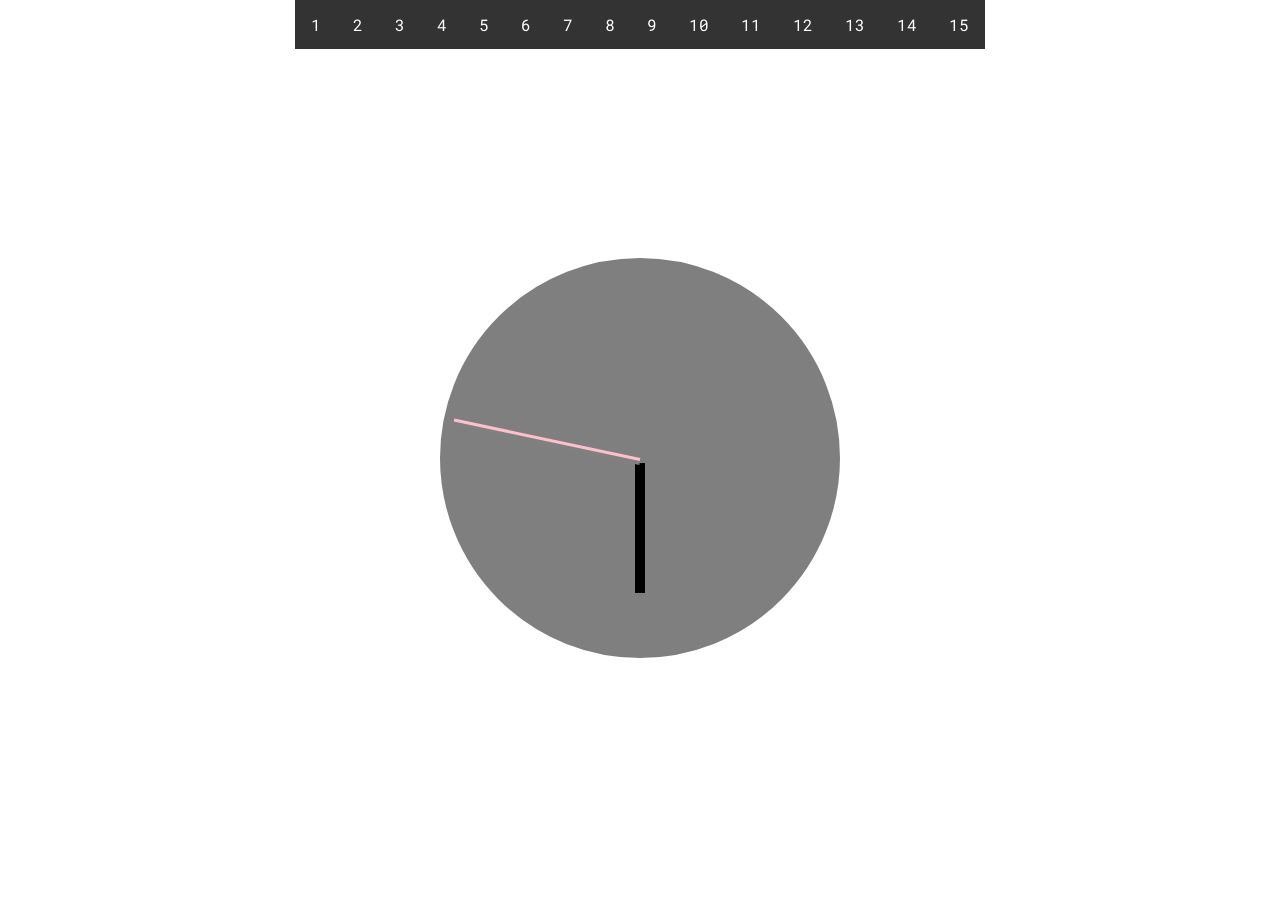
<file: index.html>
<!DOCTYPE html>
<html>
  <head>
    <meta charset="UTF-8">
    <title>Javascript Challenges</title>
    <link rel="stylesheet" href="./styles/nav_bar.css">
    <link rel="stylesheet" href="./styles/daytwo_clock.css">
    <link rel="shortcut icon" href="./images/favicon.ico" type="image/x-icon">
    <link rel="icon" href="./images/favicon.ico" type="image/x-icon">
    <link href="https://fonts.googleapis.com/css?family=Roboto+Mono&display=swap" rel="stylesheet">
  </head>
  <body>
    <ul class="nav_bar">
      <li><a href="index.html">1</a></li>
      <li><a href="daytwo_drumkit.html">2</a></li>
      <li><a href="day_three.html">3</a></li>
      <li><a href="day_four.html">4</a></li>
      <li><a href="day_five.html">5</a></li>
      <li><a href="day_six.html">6</a></li>
      <li><a href="day_seven.html">7</a></li>
      <li><a href="day_eight.html">8</a></li>
      <li><a href="day_nine.html">9</a></li>
      <li><a href="day_ten.html">10</a></li>
      <li><a href="day_eleven.html">11</a></li>
      <li><a href="day_twelve.html">12</a></li>
      <li><a href="day_thirteen.html">13</a></li>
      <li><a href="day_fourteen.html">14</a></li>
      <li><a href="day_fifteen.html">15</a></li>
    </ul>
    <div class="clock-border">
      <div class="hour"></div>
      <div class="minute"></div>
      <div class="second"></div>
    </div>
  <script src="./scripts/day_two_clock.js"></script>
  </body>
</html>
</file>
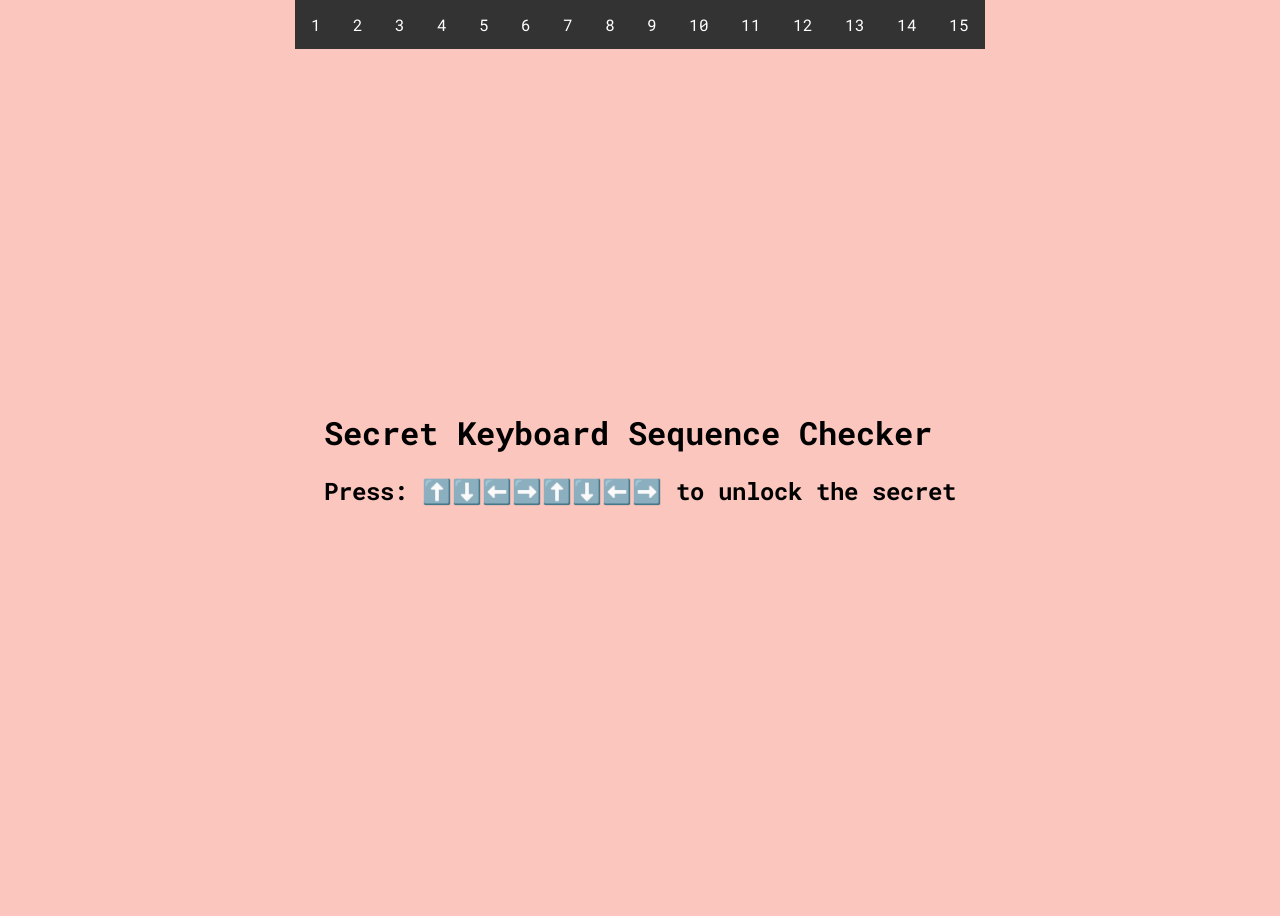
<file: day_eight.html>
<!DOCTYPE html>
<html lang="en">
<head>
  <meta charset="UTF-8">
  <title>Javascript Challenges</title>
  <link rel="stylesheet" href="./styles/nav_bar.css">
  <link rel="stylesheet" href="./styles/day_eight.css">
  <link rel="shortcut icon" href="./images/favicon.ico" type="image/x-icon">
  <link rel="icon" href="./images/favicon.ico" type="image/x-icon">
  <link href="https://fonts.googleapis.com/css?family=Roboto+Mono&display=swap" rel="stylesheet">
</head>
<body>
  <ul class="nav_bar">
    <li><a href="index.html">1</a></li>
    <li><a href="daytwo_drumkit.html">2</a></li>
    <li><a href="day_three.html">3</a></li>
    <li><a href="day_four.html">4</a></li>
    <li><a href="day_five.html">5</a></li>
    <li><a href="day_six.html">6</a></li>
    <li><a href="day_seven.html">7</a></li>
    <li><a href="day_eight.html">8</a></li>
    <li><a href="day_nine.html">9</a></li>
    <li><a href="day_ten.html">10</a></li>
    <li><a href="day_eleven.html">11</a></li>
    <li><a href="day_twelve.html">12</a></li>
    <li><a href="day_thirteen.html">13</a></li>
    <li><a href="day_fourteen.html">14</a></li>
    <li><a href="day_fifteen.html">15</a></li>
  </ul>
  <div class="replace-me">
    <h1>Secret Keyboard Sequence Checker</h1>
    <h2>Press: ⬆️⬇️⬅️➡️⬆️⬇️⬅️➡️ to unlock the secret</h2>
  </div>
<script src="./scripts/day_eight.js"></script>
</body>
</html>
</file>
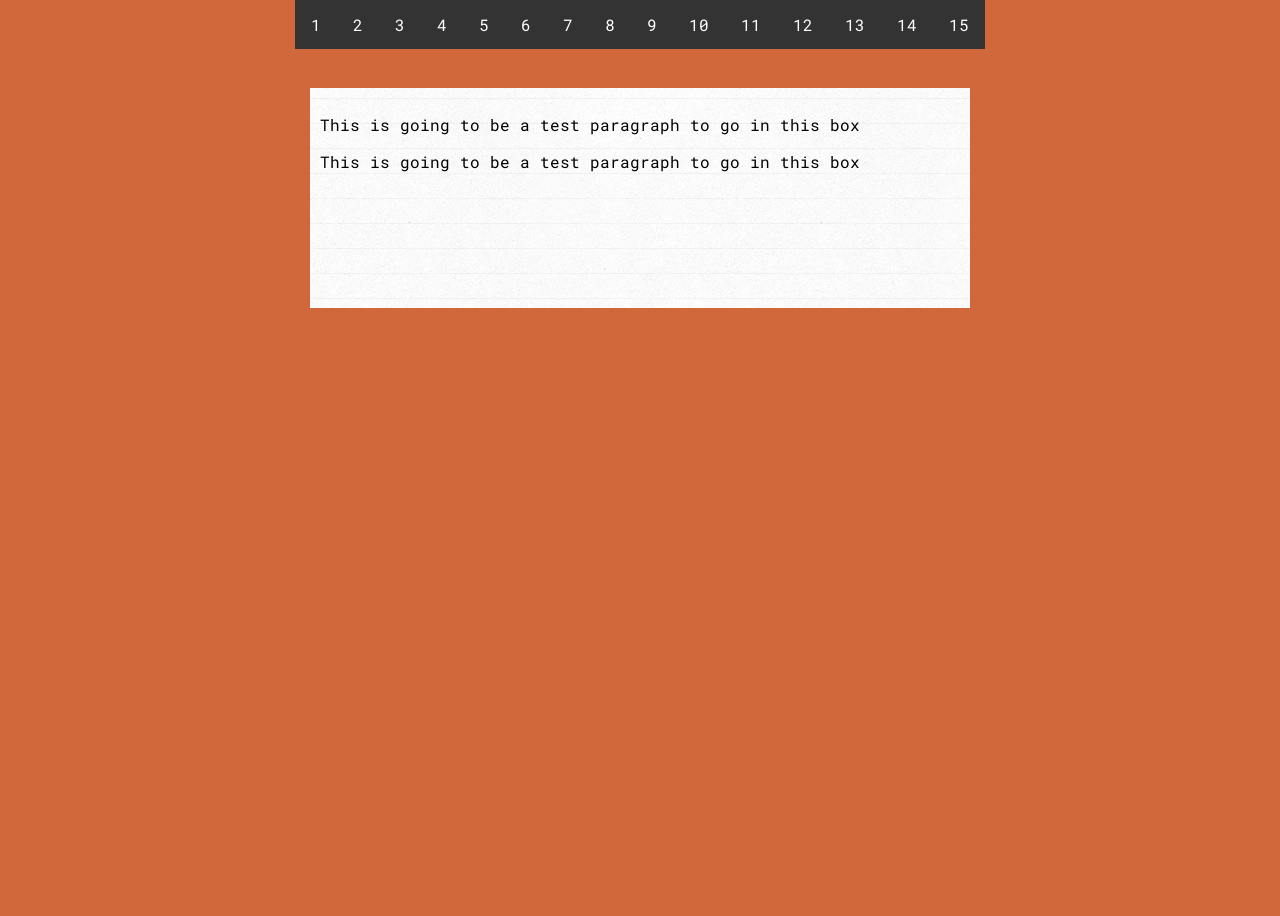
<file: day_fifteen.html>
<!DOCTYPE html>
<html lang="en">
<head>
  <meta charset="UTF-8">
  <title>Javascript Challenges</title>
  <link rel="stylesheet" href="./styles/nav_bar.css">
  <link rel="stylesheet" href="./styles/day_fifteen.css">
  <link rel="shortcut icon" href="./images/favicon.ico" type="image/x-icon">
  <link rel="icon" href="./images/favicon.ico" type="image/x-icon">
  <link href="https://fonts.googleapis.com/css?family=Roboto+Mono&display=swap" rel="stylesheet">
</head>
<body>
  <ul class="nav_bar">
    <li><a href="index.html">1</a></li>
    <li><a href="daytwo_drumkit.html">2</a></li>
    <li><a href="day_three.html">3</a></li>
    <li><a href="day_four.html">4</a></li>
    <li><a href="day_five.html">5</a></li>
    <li><a href="day_six.html">6</a></li>
    <li><a href="day_seven.html">7</a></li>
    <li><a href="day_eight.html">8</a></li>
    <li><a href="day_nine.html">9</a></li>
    <li><a href="day_ten.html">10</a></li>
    <li><a href="day_eleven.html">11</a></li>
    <li><a href="day_twelve.html">12</a></li>
    <li><a href="day_thirteen.html">13</a></li>
    <li><a href="day_fourteen.html">14</a></li>
    <li><a href="day_fifteen.html">15</a></li>
  </ul>
  <div class="notepad">
    <p>This is going to be a test paragraph to go in this box</p>
    <p>This is going to be a test paragraph to go in this box</p>
  </div>
<script src="./scripts/day_fifteen.js"></script>
</body>
</html>
</file>
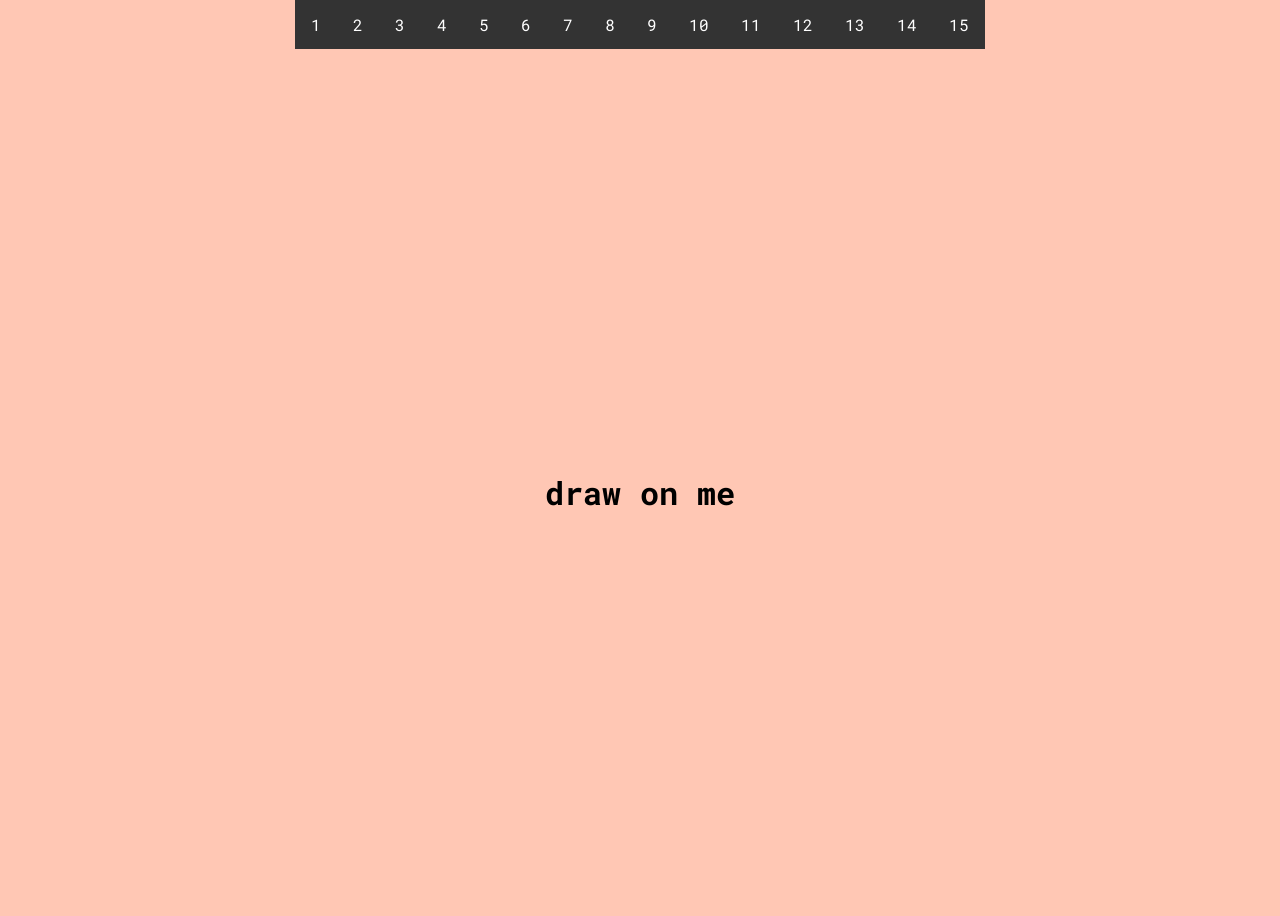
<file: day_five.html>
<!DOCTYPE html>
<html lang="en">
<head>
  <meta charset="UTF-8">
  <title>Javascript Challenges</title>
  <link rel="stylesheet" href="./styles/nav_bar.css">
  <link rel="stylesheet" href="./styles/day_five.css">
  <link rel="shortcut icon" href="./images/favicon.ico" type="image/x-icon">
  <link rel="icon" href="./images/favicon.ico" type="image/x-icon">
  <link href="https://fonts.googleapis.com/css?family=Roboto+Mono&display=swap" rel="stylesheet">
</head>
<body>
  <ul class="nav_bar">
    <li><a href="index.html">1</a></li>
    <li><a href="daytwo_drumkit.html">2</a></li>
    <li><a href="day_three.html">3</a></li>
    <li><a href="day_four.html">4</a></li>
    <li><a href="day_five.html">5</a></li>
    <li><a href="day_six.html">6</a></li>
    <li><a href="day_seven.html">7</a></li>
    <li><a href="day_eight.html">8</a></li>
    <li><a href="day_nine.html">9</a></li>
    <li><a href="day_ten.html">10</a></li>
    <li><a href="day_eleven.html">11</a></li>
    <li><a href="day_twelve.html">12</a></li>
    <li><a href="day_thirteen.html">13</a></li>
    <li><a href="day_fourteen.html">14</a></li>
    <li><a href="day_fifteen.html">15</a></li>
  </ul>
  <h1 class="titlecard">draw on me</h1>
  <canvas id="draw" width="800" height="800" class="canvas"> </canvas>
<script src="./scripts/day_five.js"></script>
</body>
</html>
</file>
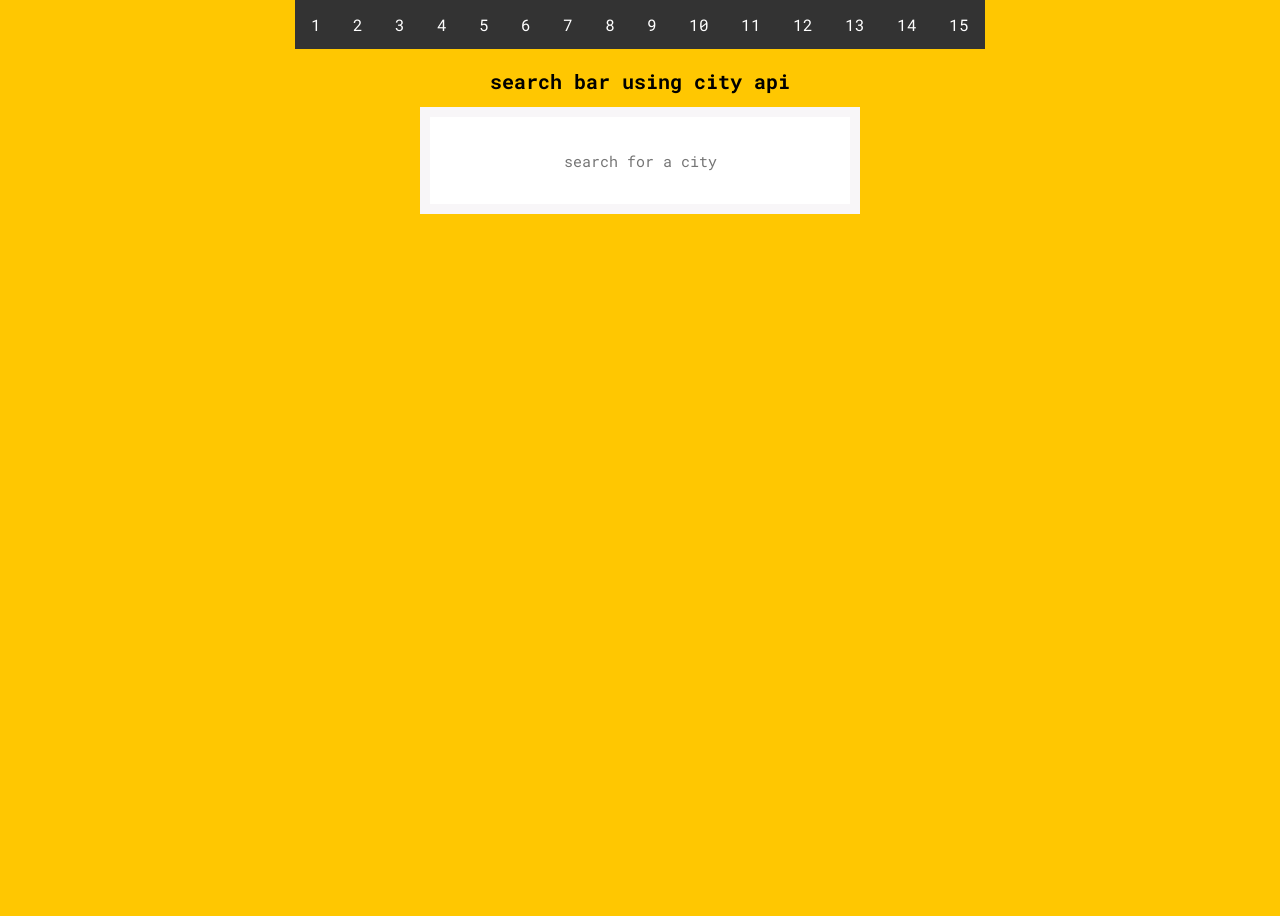
<file: day_four.html>
<!DOCTYPE html>
<html lang="en">
<head>
  <meta charset="UTF-8">
  <title>Javascript Challenges</title>
  <link rel="shortcut icon" href="./images/favicon.ico" type="image/x-icon">
  <link rel="icon" href="./images/favicon.ico" type="image/x-icon">
  <link href="https://fonts.googleapis.com/css?family=Roboto+Mono&display=swap" rel="stylesheet">
  <link rel="stylesheet" href="./styles/day_four.css">
  <link rel="stylesheet" href="./styles/nav_bar.css">
</head>
<body>
  <ul class="nav_bar">
    <li><a href="index.html">1</a></li>
    <li><a href="daytwo_drumkit.html">2</a></li>
    <li><a href="day_three.html">3</a></li>
    <li><a href="day_four.html">4</a></li>
    <li><a href="day_five.html">5</a></li>
    <li><a href="day_six.html">6</a></li>
    <li><a href="day_seven.html">7</a></li>
    <li><a href="day_eight.html">8</a></li>
    <li><a href="day_nine.html">9</a></li>
    <li><a href="day_ten.html">10</a></li>
    <li><a href="day_eleven.html">11</a></li>
    <li><a href="day_twelve.html">12</a></li>
    <li><a href="day_thirteen.html">13</a></li>
    <li><a href="day_fourteen.html">14</a></li>
    <li><a href="day_fifteen.html">15</a></li>
  </ul>
  <h1 class='title'>search bar using city api</h1>
  <input type="text" id="input" placeholder="search for a city" autocomplete="off">
  <ul id="list">
  </ul>
<script src="./scripts/day_four_cities.js" ></script>
</body>
</html>
</file>
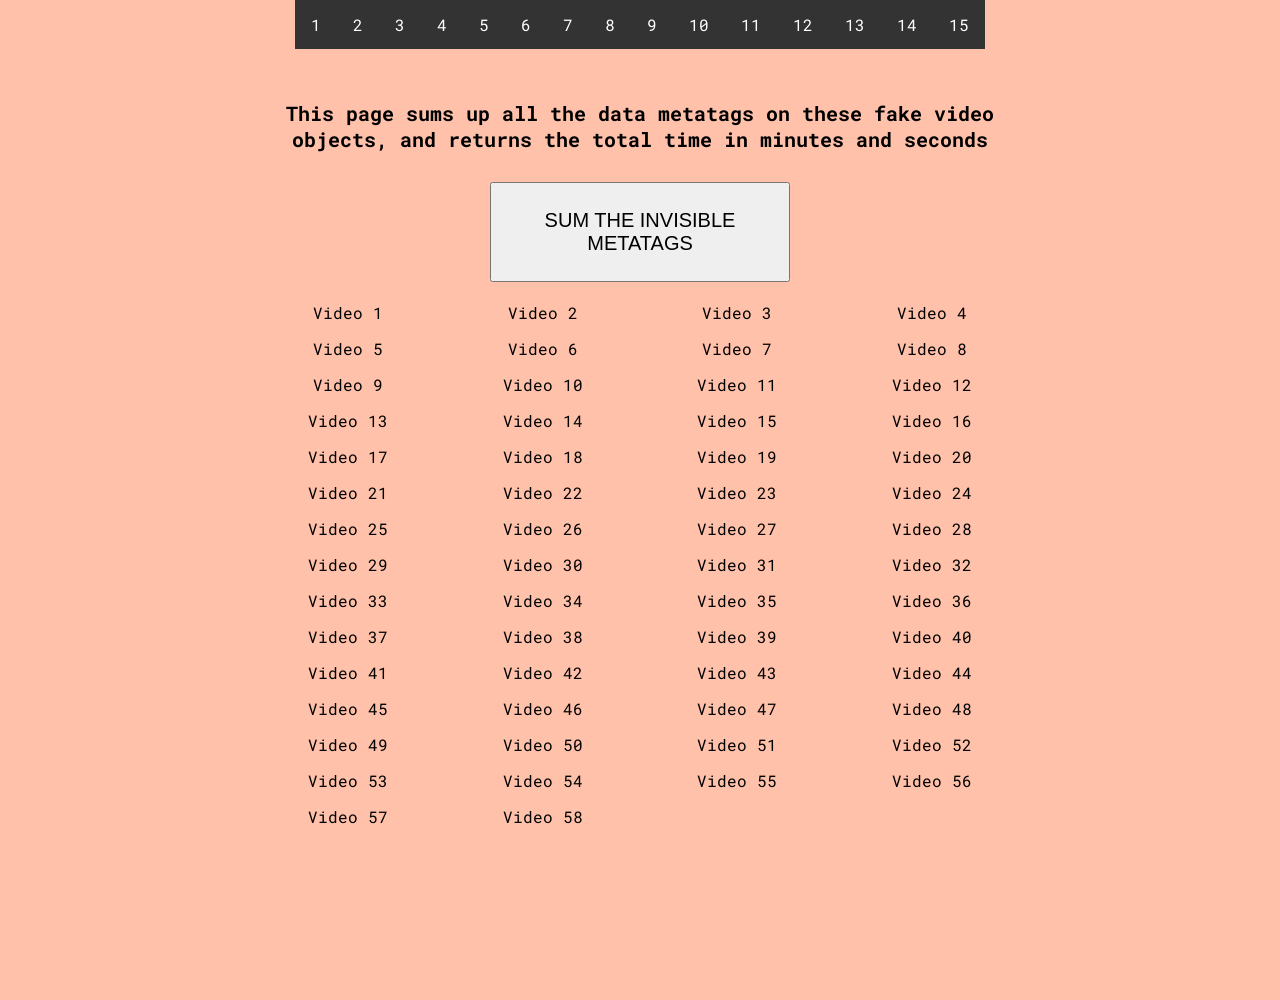
<file: day_fourteen.html>
<!DOCTYPE html>
<html lang="en">
<head>
  <meta charset="UTF-8">
  <title>Javascript Challenges</title>
  <link rel="stylesheet" href="./styles/nav_bar.css">
  <link rel="stylesheet" href="./styles/day_fourteen.css">
  <link rel="shortcut icon" href="./images/favicon.ico" type="image/x-icon">
  <link rel="icon" href="./images/favicon.ico" type="image/x-icon">
  <link href="https://fonts.googleapis.com/css?family=Roboto+Mono&display=swap" rel="stylesheet">
</head>
<body>
  <ul class="nav_bar">
    <li><a href="index.html">1</a></li>
    <li><a href="daytwo_drumkit.html">2</a></li>
    <li><a href="day_three.html">3</a></li>
    <li><a href="day_four.html">4</a></li>
    <li><a href="day_five.html">5</a></li>
    <li><a href="day_six.html">6</a></li>
    <li><a href="day_seven.html">7</a></li>
    <li><a href="day_eight.html">8</a></li>
    <li><a href="day_nine.html">9</a></li>
    <li><a href="day_ten.html">10</a></li>
    <li><a href="day_eleven.html">11</a></li>
    <li><a href="day_twelve.html">12</a></li>
    <li><a href="day_thirteen.html">13</a></li>
    <li><a href="day_fourteen.html">14</a></li>
    <li><a href="day_fifteen.html">15</a></li>
  </ul>
  <h1 class="page-title">This page sums up all the data metatags on these fake video objects, and returns the total time in minutes and seconds</h1>
  <button class="button">SUM THE INVISIBLE METATAGS</button>
  <ul class="videos">
    <li data-time="5:43">
      Video 1
    </li>
    <li data-time="2:33">
      Video 2
    </li>
    <li data-time="3:45">
      Video 3
    </li>
    <li data-time="0:47">
      Video 4
    </li>
    <li data-time="5:21">
      Video 5
    </li>
    <li data-time="6:56">
      Video 6
    </li>
    <li data-time="3:46">
      Video 7
    </li>
    <li data-time="5:25">
      Video 8
    </li>
    <li data-time="3:14">
      Video 9
    </li>
    <li data-time="3:31">
      Video 10
    </li>
    <li data-time="5:59">
      Video 11
    </li>
    <li data-time="3:07">
      Video 12
    </li>
    <li data-time="11:29">
      Video 13
    </li>
    <li data-time="8:57">
      Video 14
    </li>
    <li data-time="5:49">
      Video 15
    </li>
    <li data-time="5:52">
      Video 16
    </li>
    <li data-time="5:50">
      Video 17
    </li>
    <li data-time="9:13">
      Video 18
    </li>
    <li data-time="11:51">
      Video 19
    </li>
    <li data-time="7:58">
      Video 20
    </li>
    <li data-time="4:40">
      Video 21
    </li>
    <li data-time="4:45">
      Video 22
    </li>
    <li data-time="6:46">
      Video 23
    </li>
    <li data-time="7:24">
      Video 24
    </li>
    <li data-time="7:12">
      Video 25
    </li>
    <li data-time="5:23">
      Video 26
    </li>
    <li data-time="3:34">
      Video 27
    </li>
    <li data-time="8:22">
      Video 28
    </li>
    <li data-time="5:17">
      Video 29
    </li>
    <li data-time="3:10">
      Video 30
    </li>
    <li data-time="4:43">
      Video 31
    </li>
    <li data-time="19:43">
      Video 32
    </li>
    <li data-time="0:47">
      Video 33
    </li>
    <li data-time="0:47">
      Video 34
    </li>
    <li data-time="3:14">
      Video 35
    </li>
    <li data-time="3:59">
      Video 36
    </li>
    <li data-time="2:43">
      Video 37
    </li>
    <li data-time="4:17">
      Video 38
    </li>
    <li data-time="6:56">
      Video 39
    </li>
    <li data-time="3:05">
      Video 40
    </li>
    <li data-time="2:06">
      Video 41
    </li>
    <li data-time="1:59">
      Video 42
    </li>
    <li data-time="1:49">
      Video 43
    </li>
    <li data-time="3:36">
      Video 44
    </li>
    <li data-time="7:10">
      Video 45
    </li>
    <li data-time="3:44">
      Video 46
    </li>
    <li data-time="3:44">
      Video 47
    </li>
    <li data-time="4:36">
      Video 48
    </li>
    <li data-time="3:16">
      Video 49
    </li>
    <li data-time="1:10">
      Video 50
    </li>
    <li data-time="6:10">
      Video 51
    </li>
    <li data-time="2:14">
      Video 52
    </li>
    <li data-time="3:44">
      Video 53
    </li>
    <li data-time="5:05">
      Video 54
    </li>
    <li data-time="6:03">
      Video 55
    </li>
    <li data-time="12:39">
      Video 56
    </li>
    <li data-time="1:56">
      Video 57
    </li>
    <li data-time="4:04">
      Video 58
    </li>
  </ul>
<script src="./scripts/day_fourteen.js"></script>
</body>
</html>
</file>
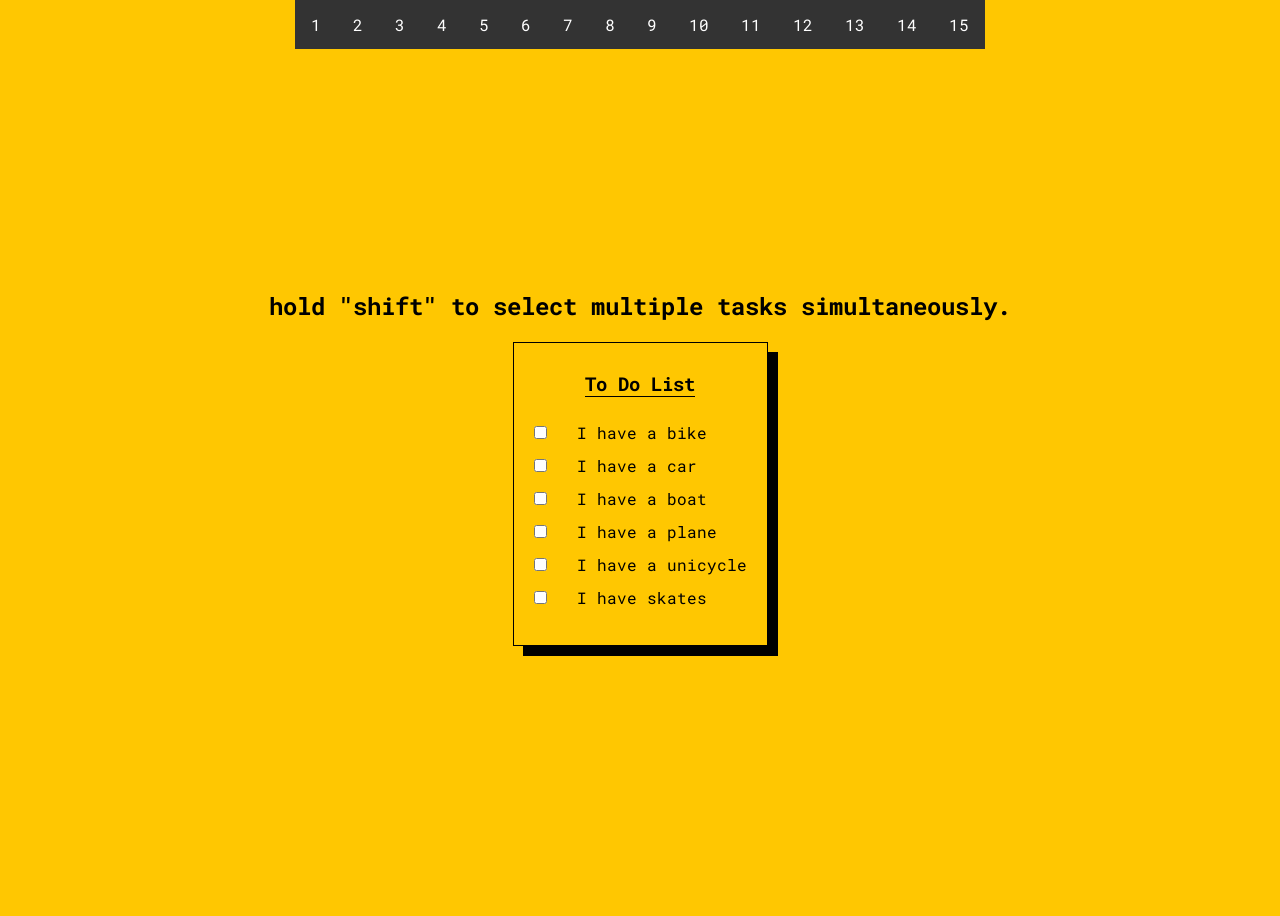
<file: day_six.html>
<!DOCTYPE html>
<html lang="en">
<head>
  <meta charset="UTF-8">
  <title>Javascript Challenges</title>
  <link rel="stylesheet" href="./styles/nav_bar.css">
  <link rel="stylesheet" href="./styles/day_six.css">
  <link rel="shortcut icon" href="./images/favicon.ico" type="image/x-icon">
  <link rel="icon" href="./images/favicon.ico" type="image/x-icon">
  <link href="https://fonts.googleapis.com/css?family=Roboto+Mono&display=swap" rel="stylesheet">
</head>
<body>
  <ul class="nav_bar">
    <li><a href="index.html">1</a></li>
    <li><a href="daytwo_drumkit.html">2</a></li>
    <li><a href="day_three.html">3</a></li>
    <li><a href="day_four.html">4</a></li>
    <li><a href="day_five.html">5</a></li>
    <li><a href="day_six.html">6</a></li>
    <li><a href="day_seven.html">7</a></li>
    <li><a href="day_eight.html">8</a></li>
    <li><a href="day_nine.html">9</a></li>
    <li><a href="day_ten.html">10</a></li>
    <li><a href="day_eleven.html">11</a></li>
    <li><a href="day_twelve.html">12</a></li>
    <li><a href="day_thirteen.html">13</a></li>
    <li><a href="day_fourteen.html">14</a></li>
    <li><a href="day_fifteen.html">15</a></li>
  </ul>
  <h2>hold "shift" to select multiple tasks simultaneously.</h2>
  <form class="form-work" action="">
    <h3 class="list-title">To Do List</h3>
    <div>
      <input class="checker" type="checkbox" id="vehicle1" name="vehicle1" value="Bike">
      <label class="label" for="vehicle1"> I have a bike</label><br>
      <input class="checker" type="checkbox" id="vehicle2" name="vehicle2" value="Car">
      <label class="label" for="vehicle2"> I have a car</label><br>
      <input class="checker "type="checkbox" id="vehicle3" name="vehicle3" value="Boat">
      <label class="label" for="vehicle3"> I have a boat</label><br>
      <input class="checker" type="checkbox" id="vehicle4" name="vehicle4" value="Plane">
      <label class="label" for="vehicle4"> I have a plane</label><br>
      <input class="checker" type="checkbox" id="vehicle5" name="vehicle5" value="Unicycle">
      <label class="label" for="vehicle5"> I have a unicycle</label><br>
      <input class="checker" type="checkbox" id="vehicle6" name="vehicle6" value="Skates">
      <label class="label" for="vehicle6"> I have skates</label><br><br>
    </div>
  </form>
<script src="./scripts/day_six.js"></script>
</body>
</html>
</file>
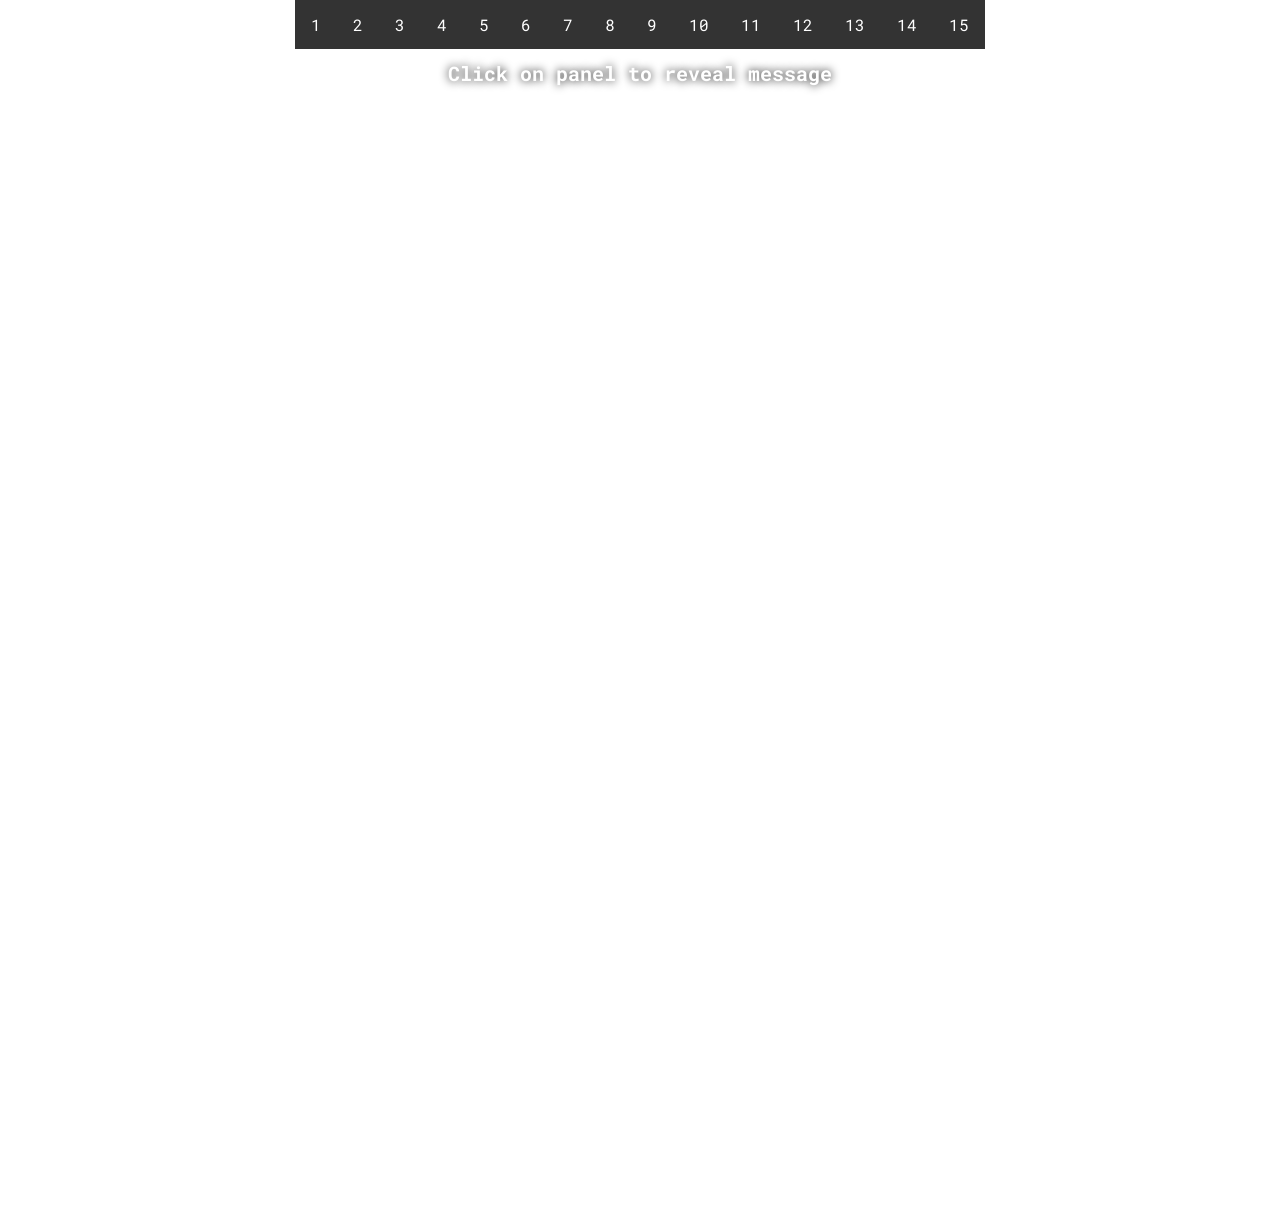
<file: day_ten.html>
<!DOCTYPE html>
<html lang="en">
<head>
  <meta charset="UTF-8">
  <title>Javascript Challenges</title>
  <link rel="stylesheet" href="./styles/nav_bar.css">
  <link rel="stylesheet" href="./styles/day_ten.css">
  <link rel="shortcut icon" href="./images/favicon.ico" type="image/x-icon">
  <link rel="icon" href="./images/favicon.ico" type="image/x-icon">
  <link href="https://fonts.googleapis.com/css?family=Roboto+Mono&display=swap" rel="stylesheet">
</head>
<body>
  <ul class="nav_bar">
    <li><a href="index.html">1</a></li>
    <li><a href="daytwo_drumkit.html">2</a></li>
    <li><a href="day_three.html">3</a></li>
    <li><a href="day_four.html">4</a></li>
    <li><a href="day_five.html">5</a></li>
    <li><a href="day_six.html">6</a></li>
    <li><a href="day_seven.html">7</a></li>
    <li><a href="day_eight.html">8</a></li>
    <li><a href="day_nine.html">9</a></li>
    <li><a href="day_ten.html">10</a></li>
    <li><a href="day_eleven.html">11</a></li>
    <li><a href="day_twelve.html">12</a></li>
    <li><a href="day_thirteen.html">13</a></li>
    <li><a href="day_fourteen.html">14</a></li>
    <li><a href="day_fifteen.html">15</a></li>
  </ul>
  <h1 class="page-title">Click on panel to reveal message</h1>
  <div class="panels">
    <div class="panel panel1">
      <h3>Keep</h3>
      <h3>It</h3>
      <h3>Fun</h3>
    </div>
    <div class="panel panel2">
      <h3>Now</h3>
      <h3>Or</h3>
      <h3>Never</h3>
    </div>
    <div class="panel panel3">
      <h3>Go</h3>
      <h3>For</h3>
      <h3>It</h3>
    </div>
    <div class="panel panel4">
      <h3>Rain</h3>
      <h3>Will</h3>
      <h3>Fall</h3>
    </div>
    <div class="panel panel5">
      <h3>Shoot</h3>
      <h3>The</h3>
      <h3>Moon</h3>
    </div>
  </div>
<script src="./scripts/day_ten.js"></script>
</body>
</html>
</file>
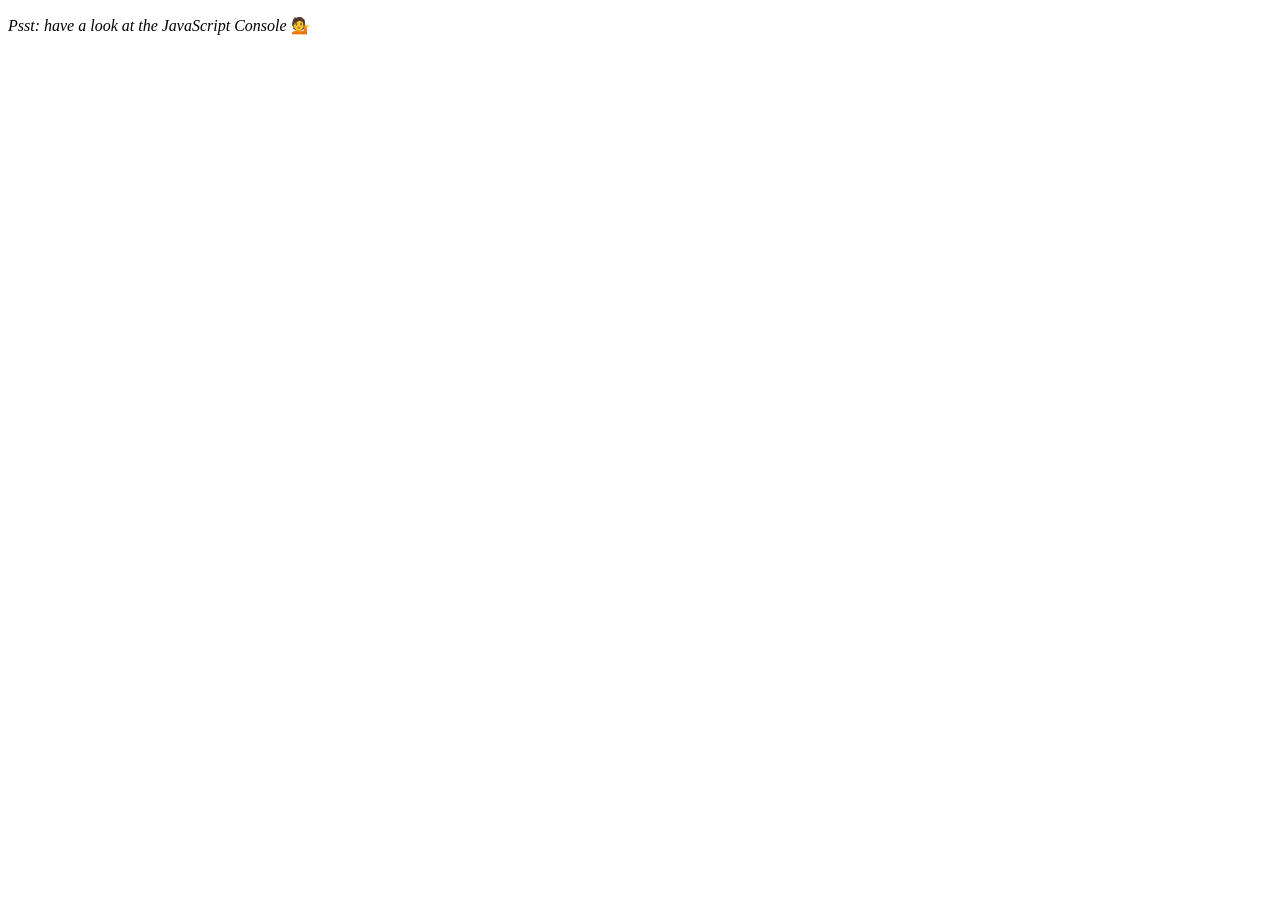
<file: day_test.html>
<!DOCTYPE html>
<html lang="en">
<head>
  <meta charset="UTF-8">
  <title>Array Cardio 💪</title>
</head>
<body>
  <p><em>Psst: have a look at the JavaScript Console</em> 💁</p>
  <script>
    // Get your shorts on - this is an array workout!
    // ## Array Cardio Day 1

    // Some data we can work with

    const inventors = [
      { first: 'Albert', last: 'Einstein', year: 1879, passed: 1955 },
      { first: 'Isaac', last: 'Newton', year: 1643, passed: 1727 },
      { first: 'Galileo', last: 'Galilei', year: 1564, passed: 1642 },
      { first: 'Marie', last: 'Curie', year: 1867, passed: 1934 },
      { first: 'Johannes', last: 'Kepler', year: 1571, passed: 1630 },
      { first: 'Nicolaus', last: 'Copernicus', year: 1473, passed: 1543 },
      { first: 'Max', last: 'Planck', year: 1858, passed: 1947 },
      { first: 'Katherine', last: 'Blodgett', year: 1898, passed: 1979 },
      { first: 'Ada', last: 'Lovelace', year: 1815, passed: 1852 },
      { first: 'Sarah E.', last: 'Goode', year: 1855, passed: 1905 },
      { first: 'Lise', last: 'Meitner', year: 1878, passed: 1968 },
      { first: 'Hanna', last: 'Hammarström', year: 1829, passed: 1909 }
    ];

    const people = ['Beck, Glenn', 'Becker, Carl', 'Beckett, Samuel', 'Beddoes, Mick', 'Beecher, Henry', 'Beethoven, Ludwig', 'Begin, Menachem', 'Belloc, Hilaire', 'Bellow, Saul', 'Benchley, Robert', 'Benenson, Peter', 'Ben-Gurion, David', 'Benjamin, Walter', 'Benn, Tony', 'Bennington, Chester', 'Benson, Leana', 'Bent, Silas', 'Bentsen, Lloyd', 'Berger, Ric', 'Bergman, Ingmar', 'Berio, Luciano', 'Berle, Milton', 'Berlin, Irving', 'Berne, Eric', 'Bernhard, Sandra', 'Berra, Yogi', 'Berry, Halle', 'Berry, Wendell', 'Bethea, Erin', 'Bevan, Aneurin', 'Bevel, Ken', 'Biden, Joseph', 'Bierce, Ambrose', 'Biko, Steve', 'Billings, Josh', 'Biondo, Frank', 'Birrell, Augustine', 'Black, Elk', 'Blair, Robert', 'Blair, Tony', 'Blake, William'];

    // Array.prototype.filter()
    // 1. Filter the list of inventors for those who were born in the 1500's

    const answerOne = inventors.filter (inventor => inventor.year < 1600 && inventor.year >= 1500 )

    // Array.prototype.map()
    // 2. Give us an array of the inventors first and last names

    inventors.map (inventor => `${inventor.first} ${inventor.last}`);

    // Array.prototype.sort()
    // 3. Sort the inventors by birthdate, oldest to youngest
    inventors.sort((a,b) => {
      if (a.year < b.year) {
        return 1;
      } else (a.year == b.year) {
        return 0;
      } else (a.year > b.year) {
        return -1;
      }
    });

    // Array.prototype.reduce()
    // 4. How many years did all the inventors live all together?

    // 5. Sort the inventors by years lived

    // 6. create a list of Boulevards in Paris that contain 'de' anywhere in the name
    // https://en.wikipedia.org/wiki/Category:Boulevards_in_Paris


    // 7. sort Exercise
    // Sort the people alphabetically by last name

    // 8. Reduce Exercise
    // Sum up the instances of each of these
    const data = ['car', 'car', 'truck', 'truck', 'bike', 'walk', 'car', 'van', 'bike', 'walk', 'car', 'van', 'car', 'truck' ];

  </script>
</body>
</html>
</file>
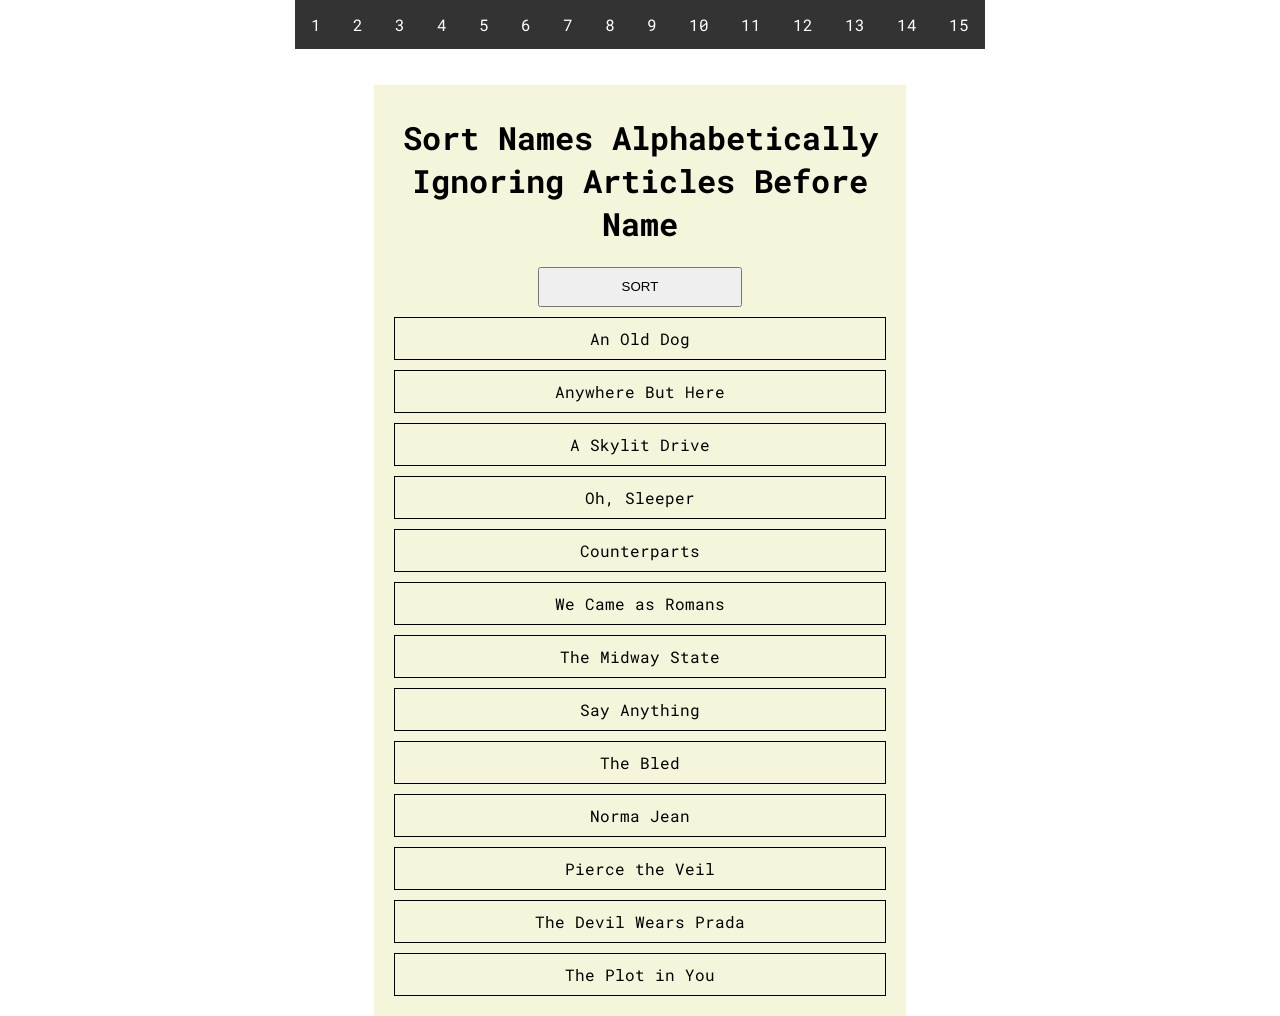
<file: day_thirteen.html>
<!DOCTYPE html>
<html lang="en">
<head>
  <meta charset="UTF-8">
  <title>Javascript Challenges</title>
  <link rel="stylesheet" href="./styles/nav_bar.css">
  <link rel="stylesheet" href="./styles/day_thirteen.css">
  <link rel="shortcut icon" href="./images/favicon.ico" type="image/x-icon">
  <link rel="icon" href="./images/favicon.ico" type="image/x-icon">
  <link href="https://fonts.googleapis.com/css?family=Roboto+Mono&display=swap" rel="stylesheet">
</head>
<body>
  <ul class="nav_bar">
    <li><a href="index.html">1</a></li>
    <li><a href="daytwo_drumkit.html">2</a></li>
    <li><a href="day_three.html">3</a></li>
    <li><a href="day_four.html">4</a></li>
    <li><a href="day_five.html">5</a></li>
    <li><a href="day_six.html">6</a></li>
    <li><a href="day_seven.html">7</a></li>
    <li><a href="day_eight.html">8</a></li>
    <li><a href="day_nine.html">9</a></li>
    <li><a href="day_ten.html">10</a></li>
    <li><a href="day_eleven.html">11</a></li>
    <li><a href="day_twelve.html">12</a></li>
    <li><a href="day_thirteen.html">13</a></li>
    <li><a href="day_fourteen.html">14</a></li>
    <li><a href="day_fifteen.html">15</a></li>
  </ul>
  <ul class="main-list">
    <h1 class="main-list-title">Sort Names Alphabetically Ignoring Articles Before Name</h1>
    <button class="main-list-button">SORT</button>
  </ul>
<script src="./scripts/day_thirteen.js"></script>
</body>
</html>
</file>
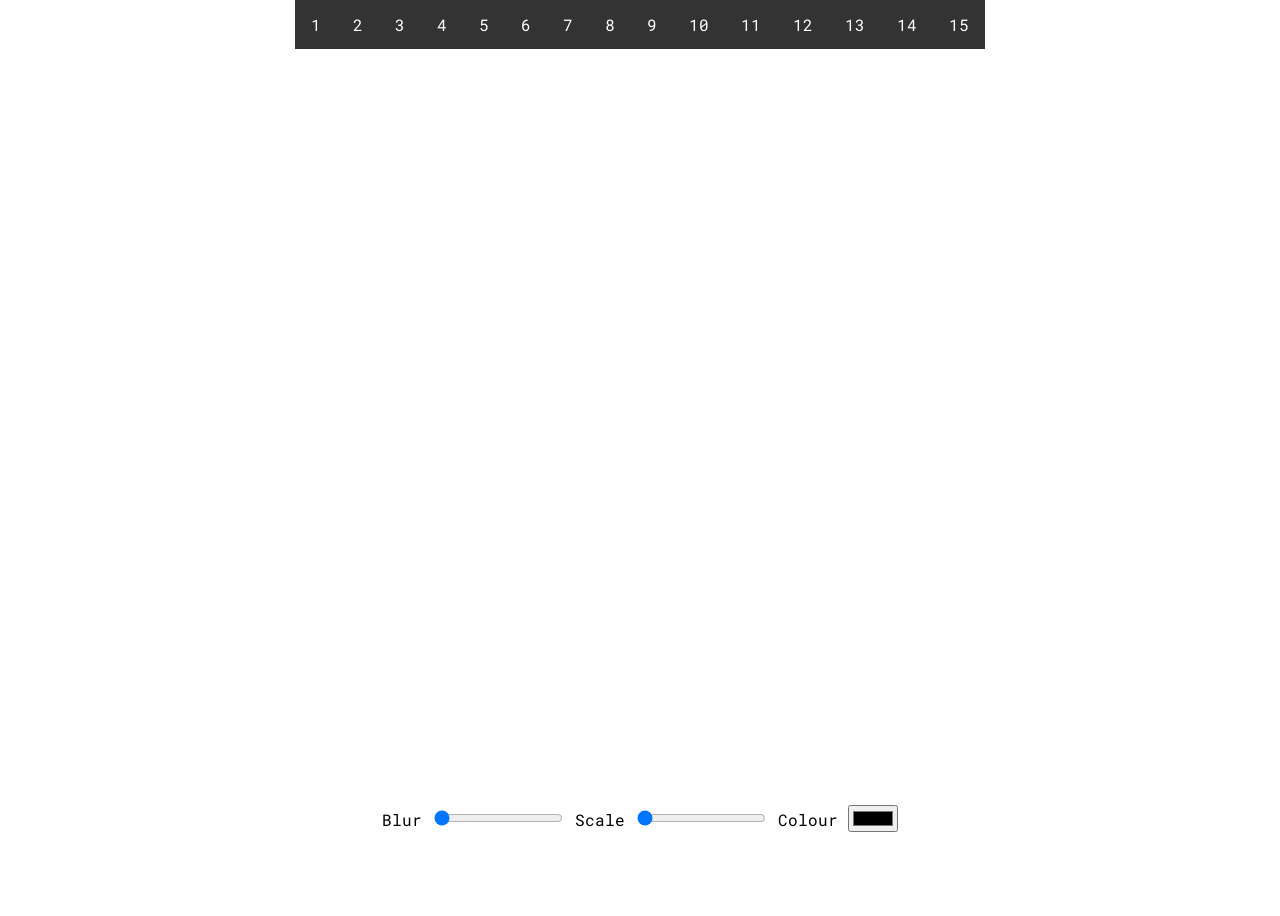
<file: day_three.html>
<!DOCTYPE html>
<html>
  <head>
    <meta charset="UTF-8">
    <title>Javascript Challenges</title>
    <link rel="stylesheet" href="./styles/nav_bar.css">
    <link rel="stylesheet" href="./styles/day_three.css">
    <link rel="shortcut icon" href="./images/favicon.ico" type="image/x-icon">
    <link rel="icon" href="./images/favicon.ico" type="image/x-icon">
    <link href="https://fonts.googleapis.com/css?family=Roboto+Mono&display=swap" rel="stylesheet">
  </head>
  <body>
  <ul class="nav_bar">
    <li><a href="index.html">1</a></li>
    <li><a href="daytwo_drumkit.html">2</a></li>
    <li><a href="day_three.html">3</a></li>
    <li><a href="day_four.html">4</a></li>
    <li><a href="day_five.html">5</a></li>
    <li><a href="day_six.html">6</a></li>
    <li><a href="day_seven.html">7</a></li>
    <li><a href="day_eight.html">8</a></li>
    <li><a href="day_nine.html">9</a></li>
    <li><a href="day_ten.html">10</a></li>
    <li><a href="day_eleven.html">11</a></li>
    <li><a href="day_twelve.html">12</a></li>
    <li><a href="day_thirteen.html">13</a></li>
    <li><a href="day_fourteen.html">14</a></li>
    <li><a href="day_fifteen.html">15</a></li>
  </ul>
    <div class="picture"></div>
    <div class='iputs'>
      <label for="blur">Blur</label>
      <input type="range" id="blur" name="blur" min="0" max="5" value="0">
      <label for="padding">Scale</label>
      <input type="range" id="padding" name="blur" min="50" max="80" value="0">
      <label for="color">Colour</label>
      <input type="color" id="color">
    </div>
  <script src="./scripts/day_three.js"></script>
  </body>
</html>
</file>
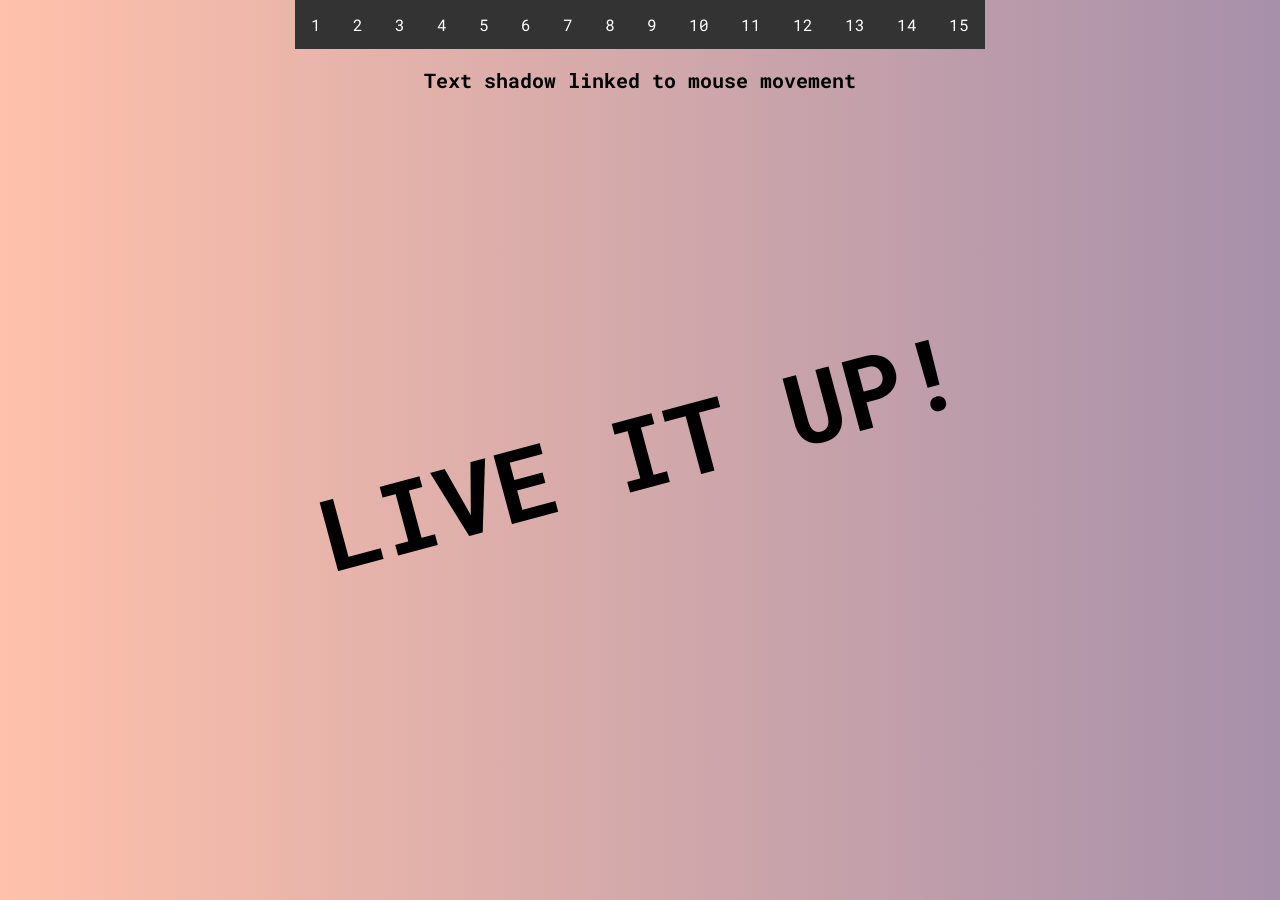
<file: day_twelve.html>
<!DOCTYPE html>
<html lang="en">
<head>
  <meta charset="UTF-8">
  <title>Javascript Challenges</title>
  <link rel="stylesheet" href="./styles/nav_bar.css">
  <link rel="stylesheet" href="./styles/day_twelve.css">
  <link rel="shortcut icon" href="./images/favicon.ico" type="image/x-icon">
  <link rel="icon" href="./images/favicon.ico" type="image/x-icon">
  <link href="https://fonts.googleapis.com/css?family=Roboto+Mono&display=swap" rel="stylesheet">
</head>
<body>
  <ul class="nav_bar">
    <li><a href="index.html">1</a></li>
    <li><a href="daytwo_drumkit.html">2</a></li>
    <li><a href="day_three.html">3</a></li>
    <li><a href="day_four.html">4</a></li>
    <li><a href="day_five.html">5</a></li>
    <li><a href="day_six.html">6</a></li>
    <li><a href="day_seven.html">7</a></li>
    <li><a href="day_eight.html">8</a></li>
    <li><a href="day_nine.html">9</a></li>
    <li><a href="day_ten.html">10</a></li>
    <li><a href="day_eleven.html">11</a></li>
    <li><a href="day_twelve.html">12</a></li>
    <li><a href="day_thirteen.html">13</a></li>
    <li><a href="day_fourteen.html">14</a></li>
    <li><a href="day_fifteen.html">15</a></li>
  </ul>
  <h2 class="intro-title">Text shadow linked to mouse movement</h2>
  <h1 class="title">LIVE IT UP!</h1>
<script src="./scripts/day_twelve.js"></script>
</body>
</html>
</file>
<file: styles/nav_bar.css>
.nav_bar {
  position: fixed;
  top: 0px;
  list-style-type: none;
  margin: auto;
  padding: 0;
  overflow: hidden;
  background-color: #333;
  font-family: 'Roboto Mono', monospace;
  z-index: 10000;
  width: fit-content;
  left: 0;
  right: 0;
  /* Change the link color to #111 (black) on hover */ }
  .nav_bar li {
    float: left; }
  .nav_bar li a {
    display: block;
    color: white;
    text-align: center;
    padding: 14px 16px;
    text-decoration: none; }
  .nav_bar li a:hover {
    background-color: #111; }

/*# sourceMappingURL=nav_bar.css.map */
</file>
<file: styles/daytwo_clock.css>
body {
  background-image: url("https://images.unsplash.com/photo-1530177150700-84cd9a3b059b?ixlib=rb-1.2.1&ixid=eyJhcHBfaWQiOjEyMDd9&auto=format&fit=crop&w=1834&q=80.jpg");
  background-size: cover;
  display: flex;
  justify-content: center;
  align-items: center;
  height: 100vh; }

.clock-border {
  height: 400px;
  width: 400px;
  background-color: rgba(1, 1, 1, 0.5);
  border-radius: 50%;
  display: inline-block;
  border: 10px solid white;
  position: relative; }

.hour {
  background-color: black;
  width: 130px;
  height: 10px;
  position: absolute;
  top: 50%;
  right: 50%;
  transform-origin: center right;
  transform: rotate(45deg);
  transition: all 0.5s;
  transition-timing-function: ease-in-out; }

.minute {
  background-color: grey;
  width: 190px;
  height: 7px;
  position: absolute;
  top: 50%;
  right: 50%;
  transform-origin: center right;
  transform: rotate(360deg);
  transition: all 0.5s;
  transition-timing-function: ease-in-out; }

.second {
  background-color: pink;
  width: 190px;
  height: 3px;
  position: absolute;
  top: 50%;
  right: 50%;
  transform-origin: center right;
  transform: rotate(90deg);
  transition: all 0.5s;
  transition-timing-function: ease-in-out; }

/*# sourceMappingURL=daytwo_clock.css.map */
</file>
<file: styles/day_eight.css>
body {
  height: 100vh;
  display: flex;
  flex-direction: column;
  align-items: center;
  justify-content: center;
  font-family: 'Roboto Mono', monospace;
  background-color: #FBC6BE;
}
</file>
<file: styles/day_fifteen.css>
body {
  background-color: #D1683B;
  min-height: 100vh;
  display: flex;
  justify-content: center;
  font-family: 'Roboto Mono', monospace;
}

.notepad {
  margin-top: 80px;
  background-image: url('../images/linedpaper.png');
  height: 200px;
  width: 50vw;
  background-repeat: repeat;
  padding: 10px
}
</file>
<file: styles/day_five.css>
body {
  background-color: #FFC7B4;
  height: 100vh;
  text-align: center;
  font-family: 'Roboto Mono', monospace;
  display: flex;
  align-items: center;
  flex-direction: column; }

.titlecard {
  position: fixed;
  top: 50vh;
  z-index: -100; }

/*# sourceMappingURL=day_five.css.map */
</file>
<file: styles/day_four.css>
body {
  background-color: #FFC701;
  height: 100vh;
  text-align: center;
  font-family: 'Roboto Mono', monospace;
  display: flex;
  align-items: center;
  flex-direction: column; }

input {
  flex: 0 0 auto;
  width: 400px;
  height: 67px;
  padding: 10px;
  border-style: solid;
  border-width: 10px;
  border-color: #F8F6F8;
  outline: none;
  font: 400 15px 'Roboto Mono';
  text-align: center; }

#list {
  list-style-type: none;
  padding-inline-start: 0px;
  width: 437px;
  margin: 0; }
  #list li {
    height: 80px;
    display: flex;
    flex-direction: row;
    align-items: center;
    justify-content: center;
    background-color: #F8F6F8;
    border-style: solid;
    border-width: 2px;
    border-color: black;
    margin: -3px; }

.highlight {
  background-color: #FFFF00; }

.title {
  margin-top: 60px;
  font-size: 20px; }

/*# sourceMappingURL=day_four.css.map */
</file>
<file: styles/day_fourteen.css>
body {
  font-family: Roboto Mono, monospace;
  height: 100vh;
  margin: 0;
  background: rgb(255,193,170);
}

.videos {
  list-style: none;
  margin: auto;
  width: 60vw;
  padding: 0px;
  text-align: center;
  display: grid;
  grid-template-columns: 1fr 1fr 1fr 1fr;
  grid-column-gap: 10px;
  grid-row-gap: 15px;
}


.page-title {
  text-align: center;
  font-size: 20px;
  width: 60vw;
  margin: auto;
  display: block;
  margin-top: 100px;
  margin-bottom: 30px;
}

.button {
  text-align: center;
  width: fit-content;
  margin: auto;
  display: block;
  height: 100px;
  width: 300px;
  font-size: 20px;
  margin-bottom: 20px;
}
</file>
<file: styles/day_six.css>
body {
  height: 100vh;
  display: flex;
  align-items: center;
  flex-direction: column;
  justify-content: center;
  font-family: 'Roboto Mono', monospace;
  background-color: #FFC701; }

.form-work {
  padding: 10px;
  border: 1px solid;
  box-shadow: 10px 10px;
display: flex;
flex-direction: column;
align-items: center}

.checker {
  margin: 10px; }

.label {
  margin: 10px;
}

.label.done {
  text-decoration: line-through;
}

.list-title{
  display:inline-block;
  text-align: center;
  border-bottom: 1px solid;
}
/*# sourceMappingURL=day_six.css.map */
</file>
<file: styles/day_ten.css>
body {
  font-family: Roboto Mono, monospace;
  height: 100vh;
  position: relative;
  color: white;
  margin: 0;
  overflow:hidden;
}

.page-title {
 position: fixed;
 margin: auto;
 width: fit-content;
 right: 0;
 left: 0;
 top: 60px;
 text-shadow: 0px 0px 10px black;
 font-size: 20px;
}

.panels {
  display: flex;
  height: 100vh;
  width: 100vw;
  margin: 0;
}

.panel1 {
  flex-grow: 1;
  background-image: url(https://images.unsplash.com/photo-1582581284343-70f34198dda8?ixlib=rb-1.2.1&ixid=eyJhcHBfaWQiOjEyMDd9&auto=format&fit=crop&w=2550&q=80);
  background-size: cover;
  display: flex;
  flex-direction: column;
  justify-content: space-around;
  align-items: center;
  transition: flex-grow 1s ease;
}

.panel2 {
  flex-grow: 1;
  background-image: url(https://images.unsplash.com/photo-1582582627300-8103dd62aa5e?ixlib=rb-1.2.1&ixid=eyJhcHBfaWQiOjEyMDd9&auto=format&fit=crop&w=668&q=80);
  background-size: cover;
  display: flex;
  flex-direction: column;
  justify-content: space-around;
  align-items: center;
  transition: flex-grow 1s ease;
}

.panel3 {
  flex-grow: 1;
  background-image: url(https://images.unsplash.com/photo-1582601062994-c7fd281951a1?ixlib=rb-1.2.1&ixid=eyJhcHBfaWQiOjEyMDd9&auto=format&fit=crop&w=2550&q=80);
  background-size: cover;
  display: flex;
  flex-direction: column;
  justify-content: space-around;
  align-items: center;
  transition: flex-grow 1s ease;
}

.panel4 {
  flex-grow: 1;
  background-image: url(https://images.unsplash.com/photo-1582603129138-f9d2fe4175b5?ixlib=rb-1.2.1&ixid=eyJhcHBfaWQiOjEyMDd9&auto=format&fit=crop&w=668&q=80);
  background-size: cover;
  display: flex;
  flex-direction: column;
  justify-content: space-around;
  align-items: center;
  transition: flex-grow 1s ease;
}
.panel5{
  flex-grow: 1;
  background-image: url(https://images.unsplash.com/photo-1480569798454-4c8d2d1cf5e2?ixlib=rb-1.2.1&ixid=eyJhcHBfaWQiOjEyMDd9&auto=format&fit=crop&w=1650&q=80);
  background-size: cover;
  display: flex;
  flex-direction: column;
  justify-content: space-around;
  align-items: center;
  transition: flex-grow 1s ease;
}

.panel.active {
  flex-grow: 3;
}

.panel > h3:nth-child(2) {
  transition: all 1s ease;
}

.panel.active > h3:nth-child(2) {
  font-size: 50px;
}

.panel.active > h3:nth-child(1) {
  transform: translateY(0);
  font-size: 30px;

}

.panel> h3:nth-child(1) {
  transform: translateY(-50vh);
  transition: all 1s ease;
}

.panel.active > h3:nth-child(3) {
  transform: translateY(0);
  font-size: 30px;
}

.panel > h3:nth-child(3) {
  transform: translateY(50vh);
  transition: all 1s ease;
}
</file>
<file: styles/day_thirteen.css>
body {
  height: 100vh;
  font-family: 'Roboto Mono', monospace;
  background-image: url(https://images.unsplash.com/photo-1513829596324-4bb2800c5efb?ixlib=rb-1.2.1&ixid=eyJhcHBfaWQiOjEyMDd9&auto=format&fit=crop&w=1650&q=80);
}

.main-list {
  background-color: beige;
  text-align: center;
  list-style: none;
  padding: 10px;
  width: 40vw;
  height: auto;
  margin: auto;
  margin-top: 85px;
  margin-bottom: 85px;
}

.main-list-item{
  border: 1px solid black;
  margin: 10px;
  padding: 10px;
}

.main-list-title {}

.main-list-button {
  width: 40%;
  height: 40px;
}
</file>
<file: styles/day_three.css>
body {
  height: 100vh;
  display: flex;
  align-items: center;
  justify-content: center;
  flex-direction: column;
  font-family: 'Roboto Mono', monospace; }

.picture {
  background-image: url(https://images.unsplash.com/photo-1516205651411-aef33a44f7c2?ixlib=rb-1.2.1&ixid=eyJhcHBfaWQiOjEyMDd9&auto=format&fit=crop&w=2843&q=80.jpg);
  background-position: center;
  background-repeat: no-repeat;
  background-size: cover;
  height: 80vh;
  width: 80vw;
  filter: blur(0 px);
  z-index: -100;
  background-blend-mode: multiply; }

.iputs {
  display: inline-block;
  margin: 10px; }

/*# sourceMappingURL=day_three.css.map */
</file>
<file: styles/day_twelve.css>
body {
  font-family: Roboto Mono, monospace;
  height: 100vh;
  margin: 0;
  background: rgb(255,193,170);
  background: -webkit-linear-gradient(left, rgba(255,193,170,1) 0%, rgba(167,144,170,1) 100%);
  display: flex;
  justify-content: center;
  align-items: center;
}

.title {
  font-size: 100px;
  text-align: center;
  transform: rotate(-15deg);
}

.intro-title {
  font-size: 20px;
  position: fixed;
  top: 50px;
}
</file>
